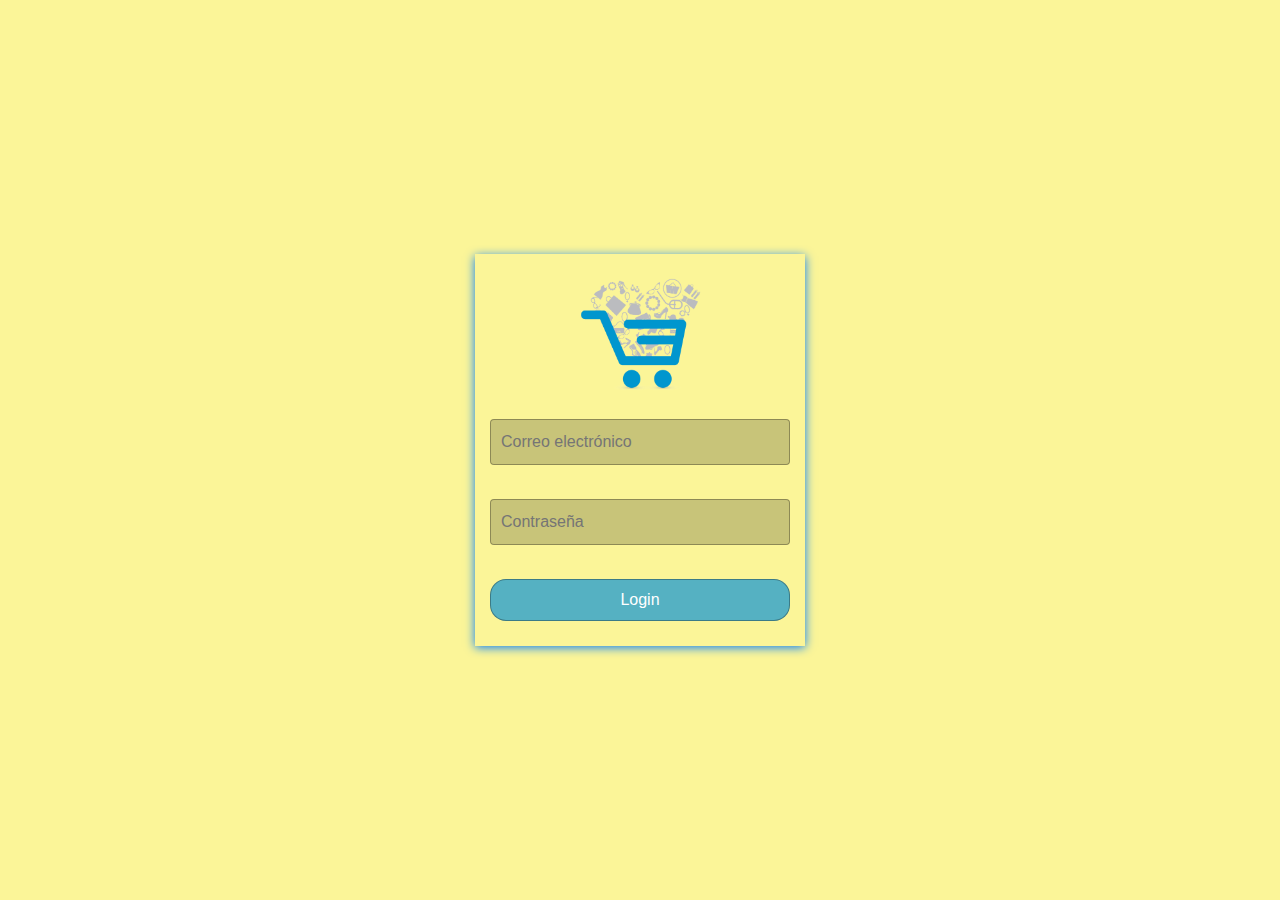
<file: index.html>
<!DOCTYPE html>
<!-- saved from url=(0049)https://getbootstrap.com/docs/4.3/examples/album/ -->
<html lang="en">

<head>
  <meta http-equiv="Content-Type" content="text/html; charset=UTF-8">
  <meta name="viewport" content="width=device-width, initial-scale=1, shrink-to-fit=no">
  <meta name="description" content="">
  <title>FeriApp - ¡Bienvenido a tu feria online!</title>

  <link rel="canonical" href="https://getbootstrap.com/docs/4.3/examples/album/">
  <link href="https://fonts.googleapis.com/css?family=Raleway:300,300i,400,400i,700,700i,900,900i" rel="stylesheet">
  <!-- Bootstrap core CSS -->
  <link href="css/bootstrap.min.css" rel="stylesheet">
  <link href="css/styles.css" rel="stylesheet">
  <link href="css/login.css" rel="stylesheet">


<!-- 
  Google sign in scripts -->
  <meta name="google-signin-scope" content="profile email">
  <meta name="google-signin-client_id" content="430700940672-agcrrd2p1sthqvf37bj0ujfm9pkm4k98.apps.googleusercontent.com">
  <script src="https://apis.google.com/js/platform.js" async defer></script>
</head>

<!--1) Cree los botones y los labels.--->
<!--2) Required a los campos para volverlos obligatorios.
       placeholder:Escribe un texto suave en el textbox.
       autofocus: Se enfoca el texto en el campo cuando recarga la pagina.--->



<body class="text-center">





  <form action="main.html" class="signin" id="formLogin">
    <!-- Titulo -->


    <!-- Logo De Empresa -->
    <img src="img/LogoMercado.png"> <br><br>
    <!-- Correo -->
    <input type="email" id="correo" class="loginEstilo" placeholder="Correo electrónico" required="" autofocus="">
    </br></br>

    <!-- Contraseña -->
    <input type="password" id="contraseña" class="loginEstilo" placeholder="Contraseña" required=""> </br></br>

    <!-- Boton que envía el formulario.--->
    <input type="submit" id="botonEnvio" value="Login">
    <br>
    <div class="g-signin2" data-onsuccess="onSignIn" data-theme="dark"></div>
    

  </form>


  <script src="js/googleSignIn.js"></script>
  <script src="js/init.js"></script>
  <script src="js/login.js"></script>
  <script src="js/nav.js"></script>
</body>

<!--ASDDDDDDDDDDDDDD-->

</html>
</file>
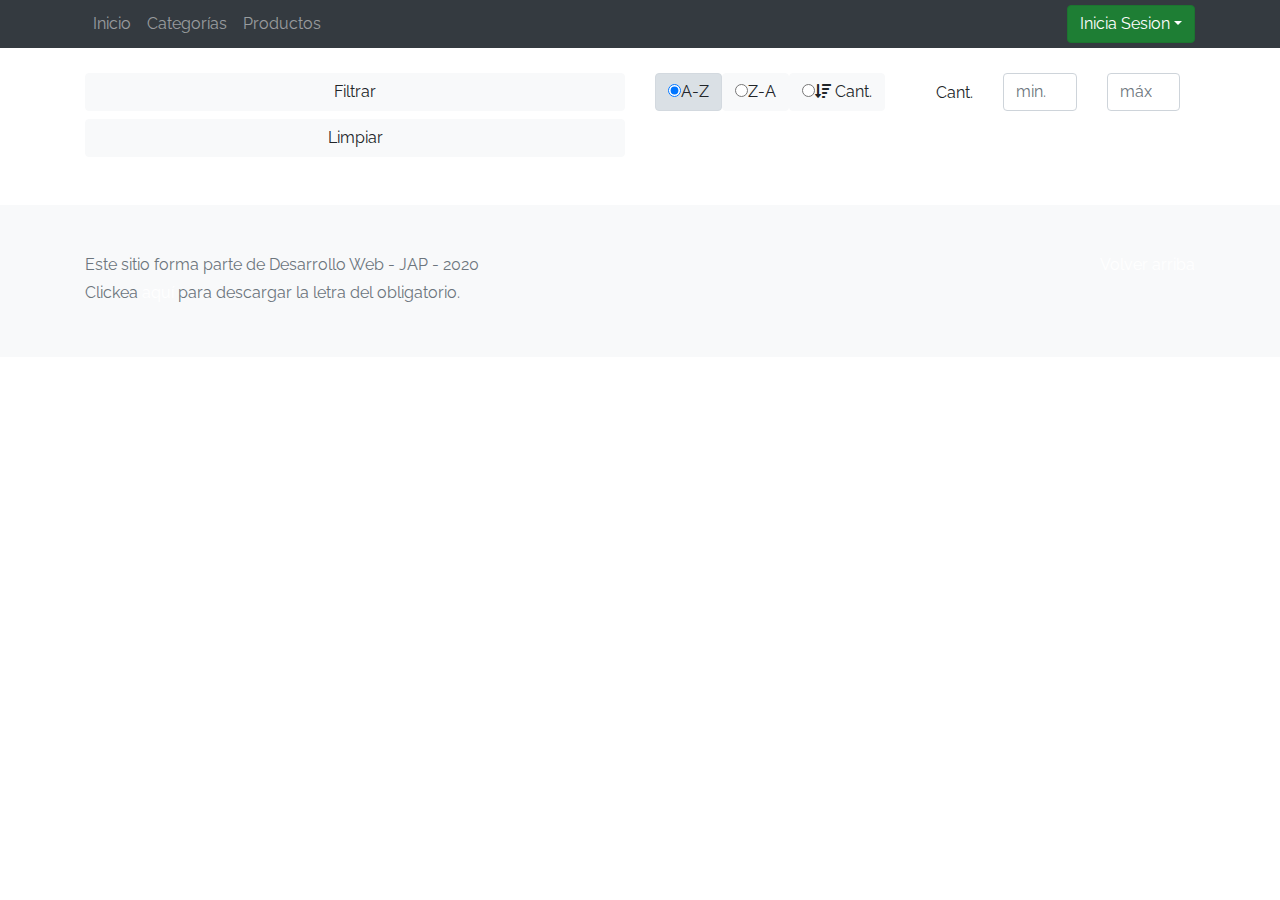
<file: categories.html>
<!DOCTYPE html>
<!-- saved from url=(0049)https://getbootstrap.com/docs/4.3/examples/album/ -->
<html lang="en">

<head>
  <meta http-equiv="Content-Type" content="text/html; charset=UTF-8">
  <meta name="viewport" content="width=device-width, initial-scale=1, shrink-to-fit=no">
  <meta name="description" content="">
  <title>FeriApp - ¡Bienvenido a tu feria online!</title>

  <link rel="canonical" href="https://getbootstrap.com/docs/4.3/examples/album/">
  <link href="https://fonts.googleapis.com/css?family=Raleway:300,300i,400,400i,700,700i,900,900i" rel="stylesheet">
  <link href="css/font-awesome.min.css" rel="stylesheet">

  <link href="css/bootstrap.min.css" rel="stylesheet">
  <link href="css/styles.css" rel="stylesheet">
  <link href="css/categoría.css" rel="stylesheet">
  <link href="css/nav.css" rel="stylesheet">
</head>

<body>
  <nav class="navbar navbar-dark navbar-expand-lg site-header   sticky-top py-1 bg-dark">
    <div class="container">

      <div id="separacion">
        <ul class="navbar-nav mr-auto mt-2 mt-lg-0">
          <li class="nav-item">
            <a id="login-main" class="nav-link" href="index.html">Inicio</a>
          </li>
          <li class="nav-item">
            <a class="nav-link" href="categories.html">Categorías</a>
          </li>
          <li class="nav-item">
            <a class="nav-link" href="products.html">Productos</a>
          </li>
          <li class="nav-item">
            <a id="vendedorDesactivado" class="nav-link" href="sell.html">Vender</a>
          </li>
          <li class="nav-item">

      </div>
      <div id="userNombre" class="dropdown">
        <button class="btn btn-secondary dropdown-toggle" type="button" id="usuario" data-toggle="dropdown"
          aria-haspopup="true" aria-expanded="false">
        </button>
        <div id="mostrarOcultar" class="dropdown-menu" aria-labelledby="dropdownMenuButton">
          <a class="dropdown-item" href="cart.html">Mi carrito</a>
          <a class="dropdown-item" href="my-profile.html">Mi perfil</a>
          <a class="dropdown-item" href="index.html" id="cerrar">Cerrar sesión</a>
        </div>
      </div>
      </li>
      </ul>

    </div>
  </nav>
  <main role="main" class="pb-5">
    <div class="container">
      <div class="row">
        <div class="col text-right">
          <div class="btn-group btn-group-toggle mb-4" data-toggle="buttons">

          </div>
        </div>
      </div>
      <div class="row justify-content-end">

        <div class="col-md-6">
          <button class="btn btn-light btn-block" id="rangeFilterCount">Filtrar</button>
          <button class="btn btn-light btn-block" id="clearRangeFilter">Limpiar</button>
        </div>
        <div class="col-md-6 col-sm-12 mb-1 container">

          <div class="row container p-0 m-0">
            <label class="btn btn-light active" id="sortAsc">
              <input type="radio" name="options" autocomplete="off" checked>A-Z
            </label>
            <label class="btn btn-light" id="sortDesc">
              <input type="radio" name="options" autocomplete="off">Z-A
            </label>
            <label class="btn btn-light" id="sortByCount">
              <input type="radio" name="options" autocomplete="off"><i class="fas fa-sort-amount-down mr-1"></i>Cant.
            </label>
            <div class="col">

              <p class="font-weight-normal text-right my-2">Cant.</p>
            </div>
            <div class="col">
              <input class="form-control" type="number" placeholder="min." id="rangeFilterCountMin">
            </div>
            <div class="col">
              <input class="form-control" type="number" placeholder="máx." id="rangeFilterCountMax">
            </div>

          </div>
        </div>
      </div>
      <div class="row">
        <div class="list-group" id="cat-list-container">
        </div>
      </div>
    </div>
  </main>
  <footer class="text-muted bg-light">
    <div class="container">
      <p class="float-right">
        <a href="#">Volver arriba</a>
      </p>
      <p>Este sitio forma parte de Desarrollo Web - JAP - 2020</p>
      <p>Clickea <a target="_blank" href="Letra.pdf">aquí</a> para descargar la letra del obligatorio.</p>
    </div>
  </footer>
  <div id="spinner-wrapper">
    <div class="lds-ring">
      <div></div>
      <div></div>
      <div></div>
      <div></div>
    </div>
  </div>
  <script src="js/jquery-3.4.1.min.js"></script>
  <script src="js/bootstrap.bundle.min.js"></script>
  <script src="js/init.js"></script>
  <script src="js/categories.js"></script>
  <script src="js/nav.js"></script>
</body>

</html>
</file>
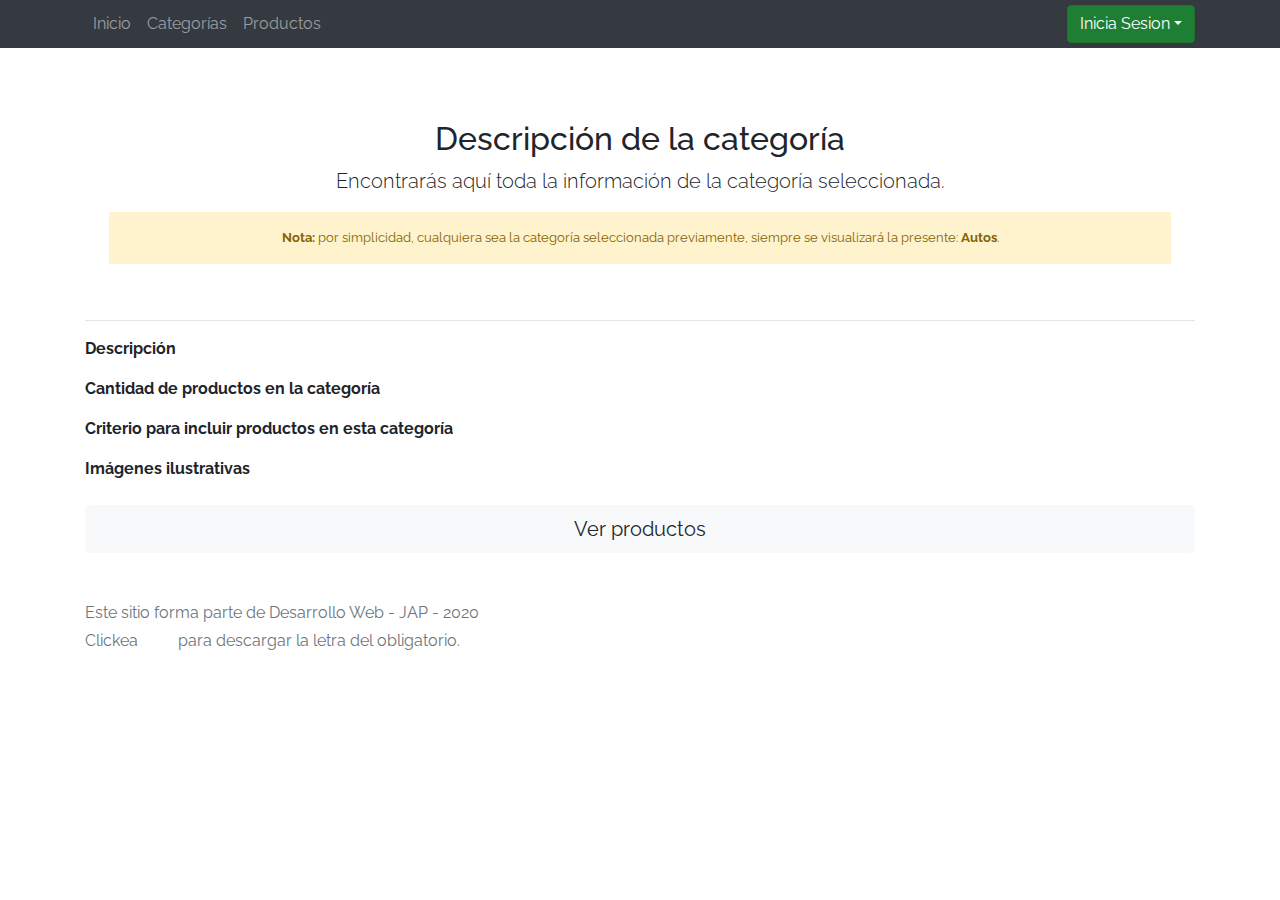
<file: category-info.html>
<!DOCTYPE html>
<!-- saved from url=(0049)https://getbootstrap.com/docs/4.3/examples/album/ -->
<html lang="en">

<head>
  <meta http-equiv="Content-Type" content="text/html; charset=UTF-8">
  <meta name="viewport" content="width=device-width, initial-scale=1, shrink-to-fit=no">
  <meta name="description" content="">
  <title>FeriApp - ¡Bienvenido a tu feria online!</title>

  <link rel="canonical" href="https://getbootstrap.com/docs/4.3/examples/album/">
  <link href="https://fonts.googleapis.com/css?family=Raleway:300,300i,400,400i,700,700i,900,900i" rel="stylesheet">
  <!-- Bootstrap core CSS -->
  <link href="css/bootstrap.min.css" rel="stylesheet">
  <link href="css/styles.css" rel="stylesheet">
  <link href="css/nav.css" rel="stylesheet">
</head>

<body>
  <nav class="navbar navbar-dark navbar-expand-lg site-header   sticky-top py-1 bg-dark">
    <div class="container">

      <div id="separacion">
        <ul class="navbar-nav mr-auto mt-2 mt-lg-0">
          <li class="nav-item">
            <a id="login-main" class="nav-link" href="index.html">Inicio</a>
          </li>
          <li class="nav-item">
            <a class="nav-link" href="categories.html">Categorías</a>
          </li>
          <li class="nav-item">
            <a class="nav-link" href="products.html">Productos</a>
          </li>
          <li class="nav-item">
            <a id="vendedorDesactivado" class="nav-link" href="sell.html">Vender</a>
          </li>
          <li class="nav-item">

      </div>
      <div id="userNombre" class="dropdown">
        <button class="btn btn-secondary dropdown-toggle" type="button" id="usuario" data-toggle="dropdown"
          aria-haspopup="true" aria-expanded="false">
        </button>
        <div id="mostrarOcultar" class="dropdown-menu" aria-labelledby="dropdownMenuButton">
          <a class="dropdown-item" href="cart.html">Mi carrito</a>
          <a class="dropdown-item" href="my-profile.html">Mi perfil</a>
          <a class="dropdown-item" href="index.html" id="cerrar">Cerrar sesión</a>
        </div>
      </div>
      </li>
      </ul>

    </div>
  </nav>
  <main role="main">
    <div class="container mt-5">
      <div class="text-center p-4">
        <h2>Descripción de la categoría</h2>
        <p class="lead">Encontrarás aquí toda la información de la categoría seleccionada.</p>
        <p class="small alert-warning py-3"><strong>Nota: </strong>por simplicidad, cualquiera sea la categoría
          seleccionada previamente, siempre se visualizará la presente: <strong>Autos</strong>.</p>
      </div>
      <h3 id="categoryName"></h3>
      <hr class="my-3">
      <dl>
        <dt>Descripción</dt>
        <dd>
          <p id="categoryDescription"></p>
        </dd>

        <dt>Cantidad de productos en la categoría</dt>
        <dd>
          <p id="productCount"></p>
        </dd>

        <dt>Criterio para incluir productos en esta categoría</dt>
        <dd>
          <p id="productCriteria"></p>
        </dd>

        <dt>Imágenes ilustrativas</dt>
        <dd>
          <div class="row text-center text-lg-left pt-2" id="productImagesGallery">
          </div>
        </dd>
      </dl>
      <a type="button" class="btn btn-light btn-lg btn-block" href="products.html">Ver productos</a>
    </div>
  </main>
  <footer class="text-muted">
    <div class="container">
      <p class="float-right">
        <a href="#">Volver arriba</a>
      </p>
      <p>Este sitio forma parte de Desarrollo Web - JAP - 2020</p>
      <p>Clickea <a target="_blank" href="Letra.pdf">aquí</a> para descargar la letra del obligatorio.</p>
    </div>
  </footer>
  <div id="spinner-wrapper">
    <div class="lds-ring">
      <div></div>
      <div></div>
      <div></div>
      <div></div>
    </div>
  </div>
  <script src="js/jquery-3.4.1.min.js"></script>
  <script src="js/bootstrap.bundle.min.js"></script>
  <script src="js/init.js"></script>
  <script src="js/category-info.js"></script>
  <script src="js/nav.js"></script>
</body>

</html>
</file>
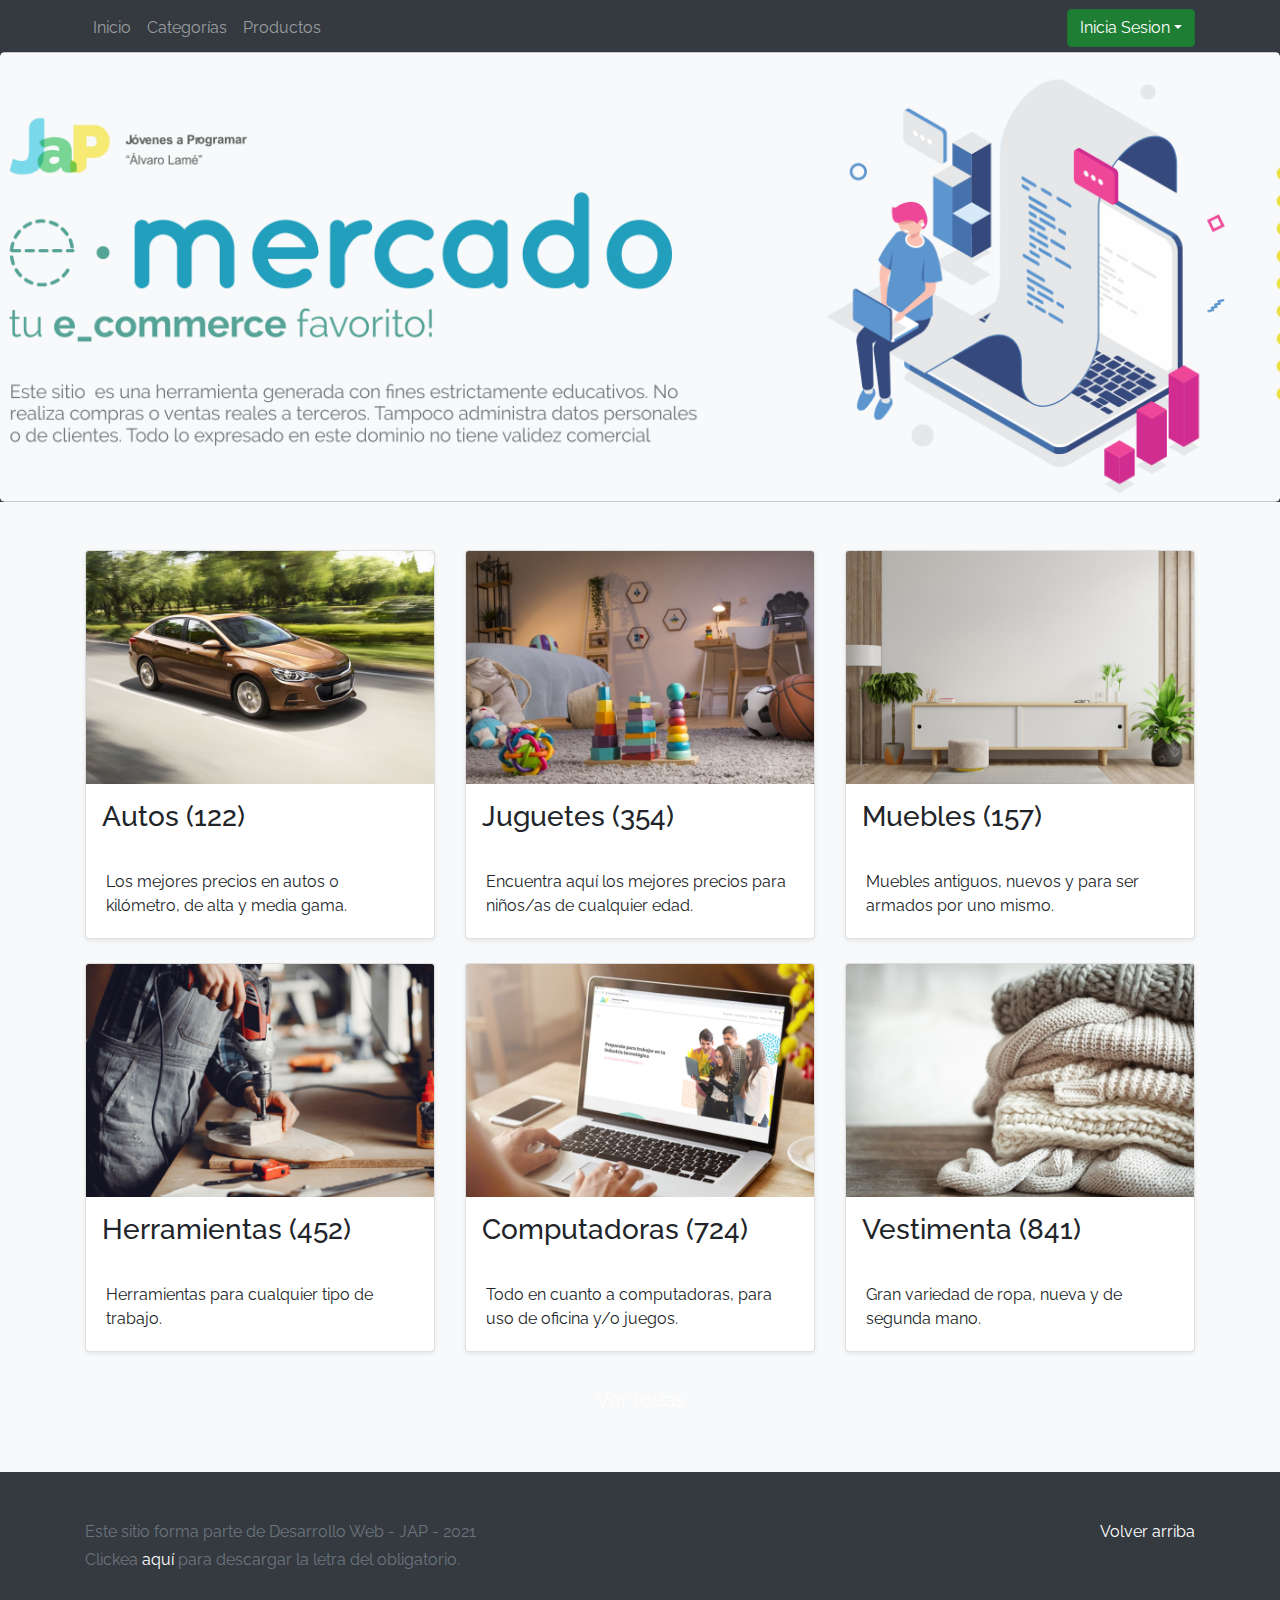
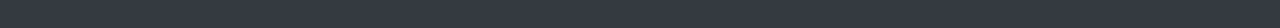
<file: main.html>
<!DOCTYPE html>
<!-- saved from url=(0049)https://getbootstrap.com/docs/4.3/examples/album/ -->
<html lang="en">

<head>
  <meta http-equiv="Content-Type" content="text/html; charset=UTF-8">
  <meta name="viewport" content="width=device-width, initial-scale=1, shrink-to-fit=no">
  <meta name="description" content="">
  <title>FeriApp - ¡Bienvenido a tu feria online!</title>

  <link rel="canonical" href="https://getbootstrap.com/docs/4.3/examples/album/">
  <link href="https://fonts.googleapis.com/css?family=Raleway:300,300i,400,400i,700,700i,900,900i" rel="stylesheet">
  <!-- Bootstrap core CSS -->
  <link href="css/bootstrap.min.css" rel="stylesheet">
  <link href="css/styles.css" rel="stylesheet">
  <link href="css/nav.css" rel="stylesheet">
</head>

<body>
  <nav class="site-header sticky-top py-1 bg-dark">
    <nav class="navbar navbar-dark navbar-expand-lg site-header   sticky-top py-1 bg-dark">
      <div class="container">

        <div id="separacion">
          <ul class="navbar-nav mr-auto mt-2 mt-lg-0">
            <li class="nav-item">
              <a id="login-main" class="nav-link" href="index.html">Inicio</a>
            </li>
            <li class="nav-item">
              <a class="nav-link" href="categories.html">Categorías</a>
            </li>
            <li class="nav-item">
              <a class="nav-link" href="products.html">Productos</a>
            </li>
            <li class="nav-item">
              <a id="vendedorDesactivado" class="nav-link" href="sell.html">Vender</a>
            </li>
            <li class="nav-item">

        </div>
        <div id="userNombre" class="dropdown">
          <button class="btn btn-secondary dropdown-toggle" type="button" id="usuario" data-toggle="dropdown"
            aria-haspopup="true" aria-expanded="false">
          </button>
          <div id="mostrarOcultar" class="dropdown-menu" aria-labelledby="dropdownMenuButton">
            <a class="dropdown-item" href="cart.html">Mi carrito</a>
            <a class="dropdown-item" href="my-profile.html">Mi perfil</a>
            <a class="dropdown-item" href="index.html" id="cerrar">Cerrar sesión</a>
          </div>
        </div>
        </li>
        </ul>

      </div>
    </nav>

    <main role="main">
      <section class="jumbotron text-center">
        <div class="m-5">
          <h1></h1>
        </div>
      </section>
      <div class="album py-5 bg-light">
        <div class="container">
          <div class="row">
            <div class="col-md-4">
              <a href="categories.html" class="card mb-4 shadow-sm custom-card">
                <img class="bd-placeholder-img card-img-top" src="img/cat1.jpg">
                <h3 class="m-3">Autos (122)</h3>
                <div class="card-body">
                  <p class="card-text">Los mejores precios en autos 0 kilómetro, de alta y media gama.</p>
                </div>
              </a>
            </div>
            <div class="col-md-4">
              <a href="categories.html" class="card mb-4 shadow-sm custom-card">
                <img class="bd-placeholder-img card-img-top" src="img/cat2.jpg">
                <h3 class="m-3">Juguetes (354)</h3>
                <div class="card-body">
                  <p class="card-text">Encuentra aquí los mejores precios para niños/as de cualquier edad.</p>
                </div>
              </a>
            </div>
            <div class="col-md-4">
              <a href="categories.html" class="card mb-4 shadow-sm custom-card">
                <img class="bd-placeholder-img card-img-top" src="img/cat3.jpg">
                <h3 class="m-3">Muebles (157)</h3>
                <div class="card-body">
                  <p class="card-text">Muebles antiguos, nuevos y para ser armados por uno mismo.</p>
                </div>
              </a>
            </div>
            <div class="col-md-4">
              <a href="categories.html" class="card mb-4 shadow-sm custom-card">
                <img class="bd-placeholder-img card-img-top" src="img/cat4.jpg">
                <h3 class="m-3">Herramientas (452)</h3>
                <div class="card-body">
                  <p class="card-text">Herramientas para cualquier tipo de trabajo.</p>
                </div>
              </a>
            </div>
            <div class="col-md-4">
              <a href="categories.html" class="card mb-4 shadow-sm custom-card">
                <img class="bd-placeholder-img card-img-top" src="img/cat5.jpg">
                <h3 class="m-3">Computadoras (724)</h3>
                <div class="card-body">
                  <p class="card-text">Todo en cuanto a computadoras, para uso de oficina y/o juegos.</p>
                </div>
              </a>
            </div>
            <div class="col-md-4">
              <a href="categories.html" class="card mb-4 shadow-sm custom-card">
                <img class="bd-placeholder-img card-img-top" src="img/cat6.jpg">
                <h3 class="m-3">Vestimenta (841)</h3>
                <div class="card-body">
                  <p class="card-text">Gran variedad de ropa, nueva y de segunda mano.</p>
                </div>
              </a>
            </div>
          </div>
          <div class="row">
            <a type="button" class="btn btn-light btn-lg btn-block" href="categories.html">Ver todas</a>
          </div>
        </div>
      </div>
    </main>
    <footer class="text-muted">
      <div class="container">
        <p class="float-right">
          <a href="#">Volver arriba</a>
        </p>
        <p>Este sitio forma parte de Desarrollo Web - JAP - 2021</p>
        <p>Clickea <a target="_blank" href="Letra.pdf">aquí</a> para descargar la letra del obligatorio.</p>
      </div>
    </footer>
    <script src="js/jquery-3.4.1.min.js"></script>
    <script src="js/bootstrap.bundle.min.js"></script>
    <script src="js/init.js"></script>
    <script src="js/nav.js"></script>
</body>

</html>
</file>
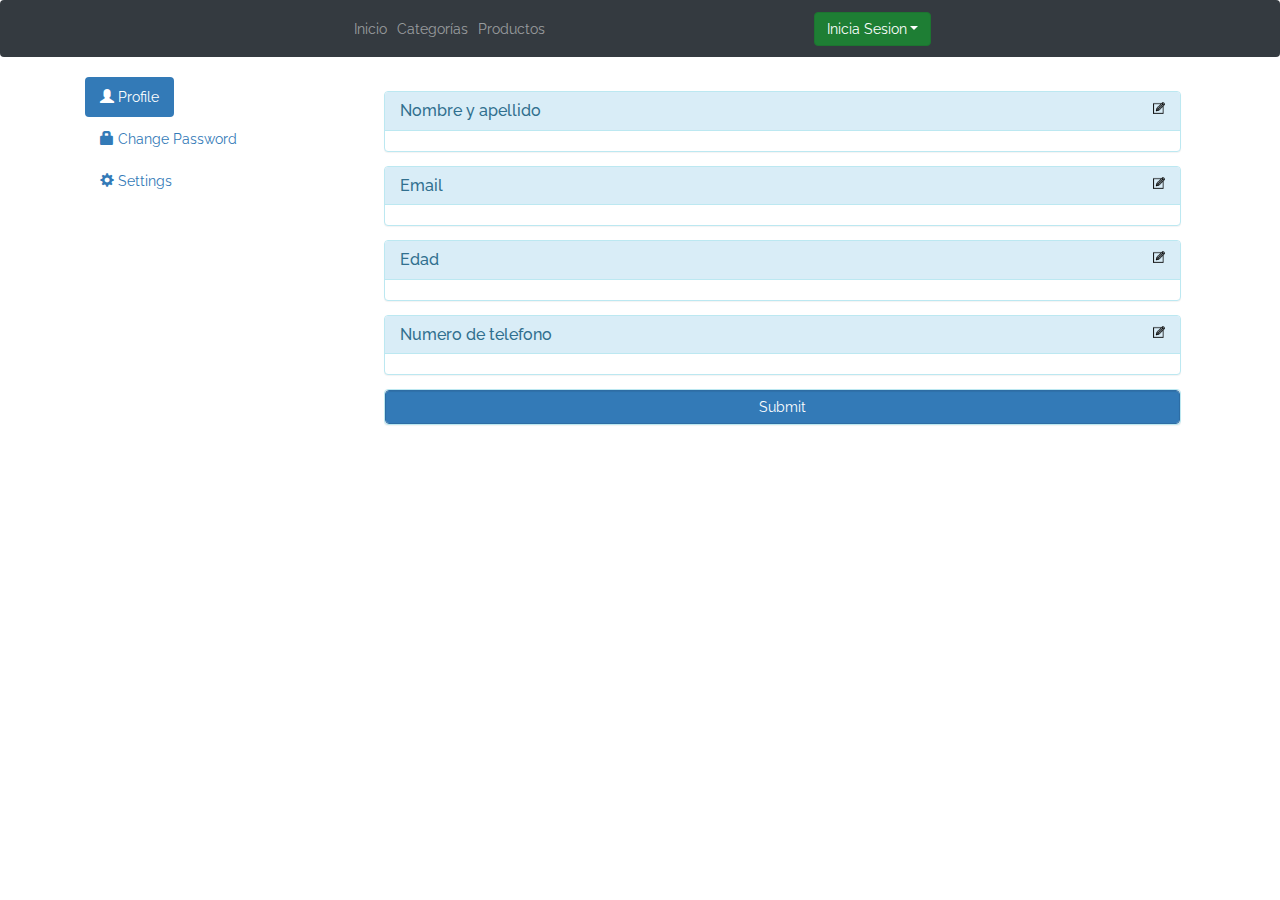
<file: my-profile.html>
<!DOCTYPE html>
<!-- saved from url=(0049)https://getbootstrap.com/docs/4.3/examples/album/ -->
<html lang="en">

<head>
    <meta http-equiv="Content-Type" content="text/html; charset=UTF-8">

    <meta name="viewport" content="width=device-width, initial-scale=1, shrink-to-fit=no">
    <meta name="description" content="">
    <title>FeriApp - ¡Bienvenido a tu feria online!</title>

    <link rel="canonical" href="https://getbootstrap.com/docs/4.3/examples/album/">
    <link href="https://fonts.googleapis.com/css?family=Raleway:300,300i,400,400i,700,700i,900,900i" rel="stylesheet">

    <link href="css/my-profile.css" rel="stylesheet">
    <link href="css/bootstrap.min.css" rel="stylesheet">
    <link href="css/styles.css" rel="stylesheet">
    <link href="css/dropzone.css" rel="stylesheet">
    <link href="css/nav.css" rel="stylesheet">
    <link href="//maxcdn.bootstrapcdn.com/bootstrap/3.3.0/css/bootstrap.min.css" rel="stylesheet" id="bootstrap-css">
    <script src="//maxcdn.bootstrapcdn.com/bootstrap/3.3.0/js/bootstrap.min.js"></script>
    <script src="//code.jquery.com/jquery-1.11.1.min.js"></script>
</head>

<body>
    <nav class="navbar navbar-dark navbar-expand-lg site-header   sticky-top py-1 bg-dark">
        <div class="container">

            <div id="separacion">
                <ul class="navbar-nav mr-auto mt-2 mt-lg-0">
                    <li class="nav-item">
                        <a id="login-main" class="nav-link" href="index.html">Inicio</a>
                    </li>
                    <li class="nav-item">
                        <a class="nav-link" href="categories.html">Categorías</a>
                    </li>
                    <li class="nav-item">
                        <a class="nav-link" href="products.html">Productos</a>
                    </li>
                    <li class="nav-item">
                        <a id="vendedorDesactivado" class="nav-link" href="sell.html">Vender</a>
                    </li>
                    <li class="nav-item">

            </div>
            <div id="userNombre" class="dropdown">
                <button class="btn btn-secondary dropdown-toggle" type="button" id="usuario" data-toggle="dropdown"
                    aria-haspopup="true" aria-expanded="false">
                </button>
                <div id="mostrarOcultar" class="dropdown-menu" aria-labelledby="dropdownMenuButton">
                    <a class="dropdown-item" href="cart.html">Mi carrito</a>
                    <a class="dropdown-item" href="index.html" id="cerrar">Cerrar sesión</a>
                </div>
            </div>
            </li>
            </ul>

        </div>
    </nav>

    <div class="container">

        <div class="row">

            <div class="col-md-3">
                <ul class="nav nav-pills nav-stacked admin-menu">
                    <li class="active"><a href="" data-target-id="profile"><i
                                class="glyphicon glyphicon-user"></i> Profile</a></li>
                    <li><a href="" data-target-id="change-password"><i class="glyphicon glyphicon-lock"></i> Change
                            Password</a></li>
                    <li><a href="" data-target-id="settings"><i class="glyphicon glyphicon-cog"></i> Settings</a></li>
                </ul>
            </div>

            <div class="col-md-9  admin-content" id="profile">
                <form id="dateForm">
                    <div class="panel panel-info" style="margin: 1em;">
                        <div class="panel-heading">

                            <img align="right" id="modificar" src="img/modificar.png">
                            <h3 class="panel-title">Nombre y apellido</h3>

                        </div>
                        <div class="userDates" contentEditable="true" id="nameProfile" class="panel-body">

                        </div>
                    </div>
                    <div class="panel panel-info" style="margin: 1em;">
                        <div class="panel-heading">
                            <img align="right" id="modificar" src="img/modificar.png">
                            <h3 class="panel-title">Email</h3>
                        </div>
                        <div class="userDates" contentEditable="true" id="emailProfile" class="panel-body">

                        </div>
                    </div>
                    <div class="panel panel-info" style="margin: 1em;">
                        <div class="panel-heading">
                            <img align="right" id="modificar" src="img/modificar.png">
                            <h3 class="panel-title">Edad</h3>
                        </div>
                        <div class="userDates"
                            onkeypress="return (event.charCode !=8 && event.charCode ==0 || (event.charCode >= 48 && event.charCode <= 57))"
                            contentEditable="true" id="ageProfile" class="panel-body">

                        </div>
                    </div>
                    <div class="panel panel-info" style="margin: 1em;">
                        <div class="panel-heading">
                            <img align="right" id="modificar" src="img/modificar.png">
                            <h3 class="panel-title">Numero de telefono</h3>
                        </div>
                        <div class="userDates"
                            onkeypress="return (event.charCode !=8 && event.charCode ==0 || (event.charCode >= 48 && event.charCode <= 57))"
                            contentEditable="true" id="phoneProfile">

                        </div>
                    </div>
                    <div class="panel panel-info" style="margin: 1em;">
                        <div>
                            <input type="submit" class="form-control btn btn-primary" name="guardar" id="saveChanges">
                        </div>

                    </div>
                </form>
            </div>
            <div class="col-md-9  admin-content" id="settings">
                <div class="panel panel-info" style="margin: 1em;">
                    <div class="panel-heading">
                        <h3 class="panel-title">Notificaciones vía e-mail</h3>
                    </div>
                    <div class="panel-body">
                        <div class="label label-success">Activadas</div>
                    </div>
                </div>
                <div class="panel panel-info" style="margin: 1em;">
                    <div class="panel-heading">
                        <h3 class="panel-title">Historial</h3>
                    </div>
                    <div class="panel panel-info" style="margin: 1em;">
                        <div class="panel-heading">
                            <h3 class="panel-title">Comprados</h3>
                        </div>
                    </div>
                    <div class="panel panel-info" style="margin: 1em;">
                        <div class="panel-heading">
                            <h3 class="panel-title">Vendidos</h3>

                        </div>
                    </div>
                </div>

            </div>

            <div class="col-md-9  admin-content" id="change-password">
                <form id="changePassword">


                    <div class="panel panel-info" style="margin: 1em;">
                        <div class="panel-heading">
                            <h3 class="panel-title"><label for="new_password" class="control-label panel-title">New
                                    Password</label></h3>
                        </div>
                        <div class="panel-body">
                            <div class="form-group">
                                <div class="col-sm-10">
                                    <input type="password" class="form-control" name="password" id="new_password">
                                </div>
                            </div>

                        </div>
                    </div>


                    <div class="panel panel-info" style="margin: 1em;">
                        <div class="panel-heading">
                            <h3 class="panel-title"><label for="confirm_password"
                                    class="control-label panel-title">Confirm
                                    password</label></h3>
                        </div>
                        <div class="panel-body">
                            <div class="form-group">
                                <div class="col-sm-10">
                                    <input type="password" class="form-control" name="password_confirmation"
                                        id="confirm_password">
                                </div>
                            </div>
                        </div>
                    </div>


                    <div class="panel panel-info" style="margin: 1em;">
                        <div>
                            <input type="submit" class="form-control btn btn-primary" name="submit" id="passwordChange">
                        </div>
                    </div>
            </div>

            </form>
        </div>



    </div>





    <div id="spinner-wrapper">
        <div class="lds-ring">
            <div></div>
            <div></div>
            <div></div>
            <div></div>
        </div>
    </div>
    <script src="js/jquery-3.4.1.min.js"></script>
    <script src="js/bootstrap.bundle.min.js"></script>
    <script src="js/dropzone.js"></script>
    <script src="js/init.js"></script>
    <script src="js/my-profile.js"></script>
    <script src="js/nav.js"></script>
    <script src="js/login.js"></script>
</body>

</html>
</file>
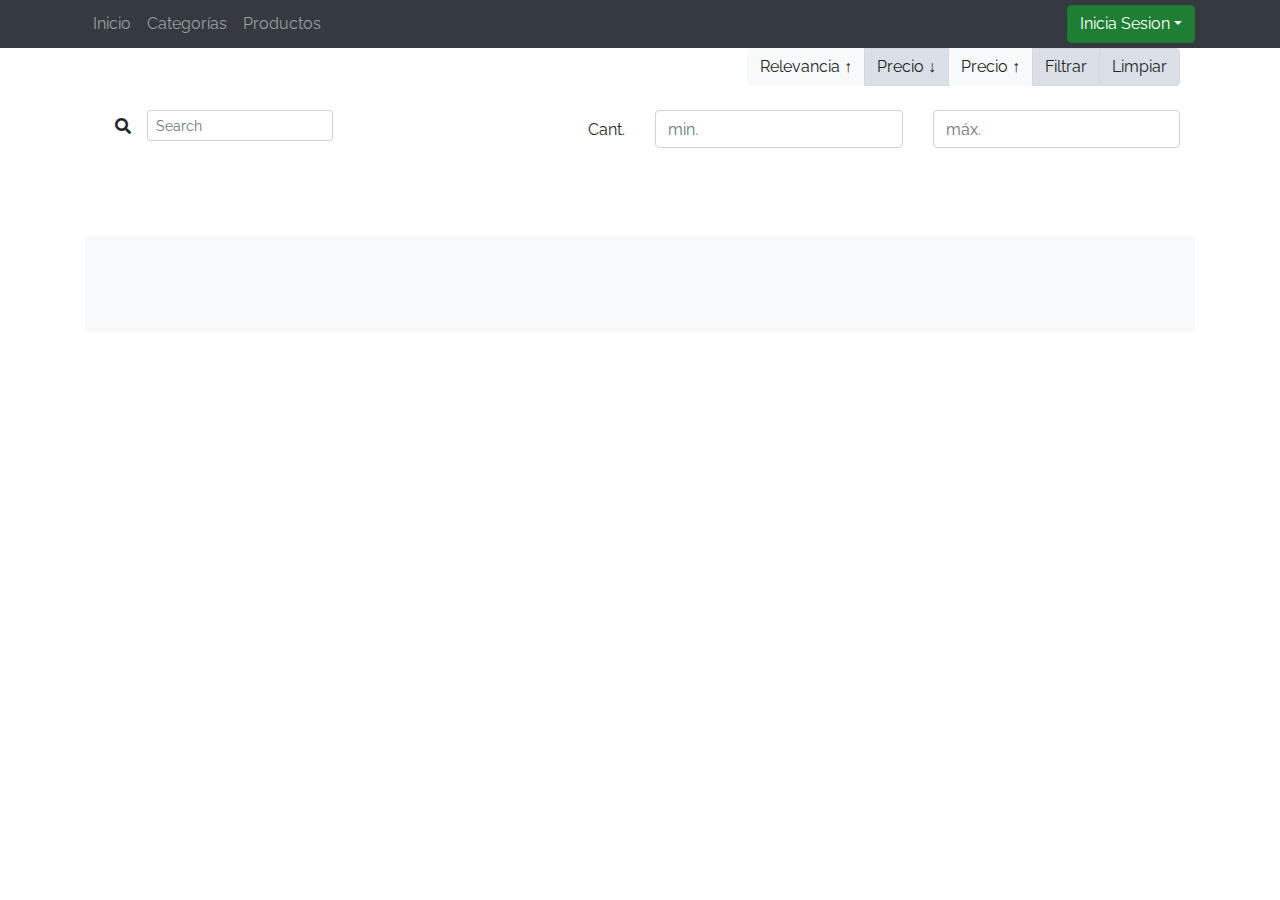
<file: products.html>
<!DOCTYPE html>
<!-- saved from url=(0049)https://getbootstrap.com/docs/4.3/examples/album/ -->
<html lang="en">

<head>
  <meta http-equiv="Content-Type" content="text/html; charset=UTF-8">
  <meta name="viewport" content="width=device-width, initial-scale=1, shrink-to-fit=no">
  <meta name="description" content="">
  <title>FeriApp - ¡Bienvenido a tu feria online!</title>

  <link rel="canonical" href="https://getbootstrap.com/docs/4.3/examples/album/">
  <link href="https://fonts.googleapis.com/css?family=Raleway:300,300i,400,400i,700,700i,900,900i" rel="stylesheet">
  <link href="css/font-awesome.min.css" rel="stylesheet">
  <link href="css/bootstrap.min.css" rel="stylesheet">
  <link href="css/styles.css" rel="stylesheet">
  <link href="css/productos.css" rel="stylesheet">
  <link href="css/nav.css" rel="stylesheet">
</head>

<body>
  <nav class="navbar navbar-dark navbar-expand-lg site-header   sticky-top py-1 bg-dark">
    <div class="container">

      <div id="separacion">
        <ul class="navbar-nav mr-auto mt-2 mt-lg-0">
          <li class="nav-item">
            <a id="login-main" class="nav-link" href="index.html">Inicio</a>
          </li>
          <li class="nav-item">
            <a class="nav-link" href="categories.html">Categorías</a>
          </li>
          <li class="nav-item">
            <a class="nav-link" href="products.html">Productos</a>
          </li>
          <li id="vendedorDesactivado" class="nav-item">
            <a class="nav-link" href="sell.html">Vender</a>
          </li>
          <li class="nav-item">

      </div>
      <div id="userNombre" class="dropdown">
        <button class="btn btn-secondary dropdown-toggle" type="button" id="usuario" data-toggle="dropdown"
          aria-haspopup="true" aria-expanded="false">
        </button>
        <div id="mostrarOcultar" class="dropdown-menu" aria-labelledby="dropdownMenuButton">
          <a class="dropdown-item" href="cart.html">Mi carrito</a>
          <a class="dropdown-item" href="my-profile.html">Mi perfil</a>
          <a class="dropdown-item" href="index.html" id="cerrar">Cerrar sesión</a>
        </div>
      </div>
      </li>
      </ul>

    </div>
  </nav>
  <div class="container">



    <div class="form-group row bottom-aligned">



      <div class="col-md-12">


        <div id="menu" class="container">
          <div class="row">
            <div class="col text-right">
              <div class="btn-group btn-group-toggle mb-4" data-toggle="buttons">
                <label class="btn btn-light" id="sortRel">
                  <input type="radio" name="options" autocomplete="off">Relevancia ↑
                </label>
                </label>
                <label class="btn btn-light active" id="sortAsc">
                  <input type="radio" name="options" autocomplete="off" checked>Precio ↓
                </label>
                <label class="btn btn-light" id="sortDesc">
                  <input type="radio" name="options" autocomplete="off">Precio ↑
                </label>
                <button class="btn btn-light active" id="btnFiltrar">Filtrar</button>

                <button class="btn btn-light active" id="btnLimpiar">Limpiar</button>
              </div>
            </div>
          </div>
        </div>
        <div class="row container p-0 m-0">
          <div class="col">
            <form class="form-inline d-flex justify-content-center md-form form-sm mt-0">
              <i class="fas fa-search" aria-hidden="true"></i>
              <input id="Search" class="form-control form-control-sm ml-3 w-75" type="text" placeholder="Search"
                aria-label="Search">
            </form>
          </div>
          <div class="col">
            <p class="font-weight-normal text-right my-2">Cant.</p>
          </div>
          <div class="col">
            <input class="form-control" type="number" placeholder="min." id="filtrarMinimo">
          </div>
          <div class="col">
            <input class="form-control" type="number" placeholder="máx." id="filtrarMaximo">
            <div class="col-3 p-0">
              <div class="btn-group" role="group">

              </div>
            </div>
          </div>
        </div>
      </div>
      <main role="main" class="pb-5">

        <div class="container"></div>
        <div id="lista-container" class="row">

        </div>
    </div>
    </main>
    <footer class="text-muted bg-light">

    </footer>
    <div id="spinner-wrapper">
      <div class="lds-ring">
        <div></div>
        <div></div>
        <div></div>
        <div></div>
      </div>
    </div>
    <script src="js/jquery-3.4.1.min.js"></script>
    <script src="js/bootstrap.bundle.min.js"></script>
    <script src="js/init.js"></script>
    <script src="js/products.js"></script>
    <script src="js/nav.js"></script>
</body>

</html>
</file>
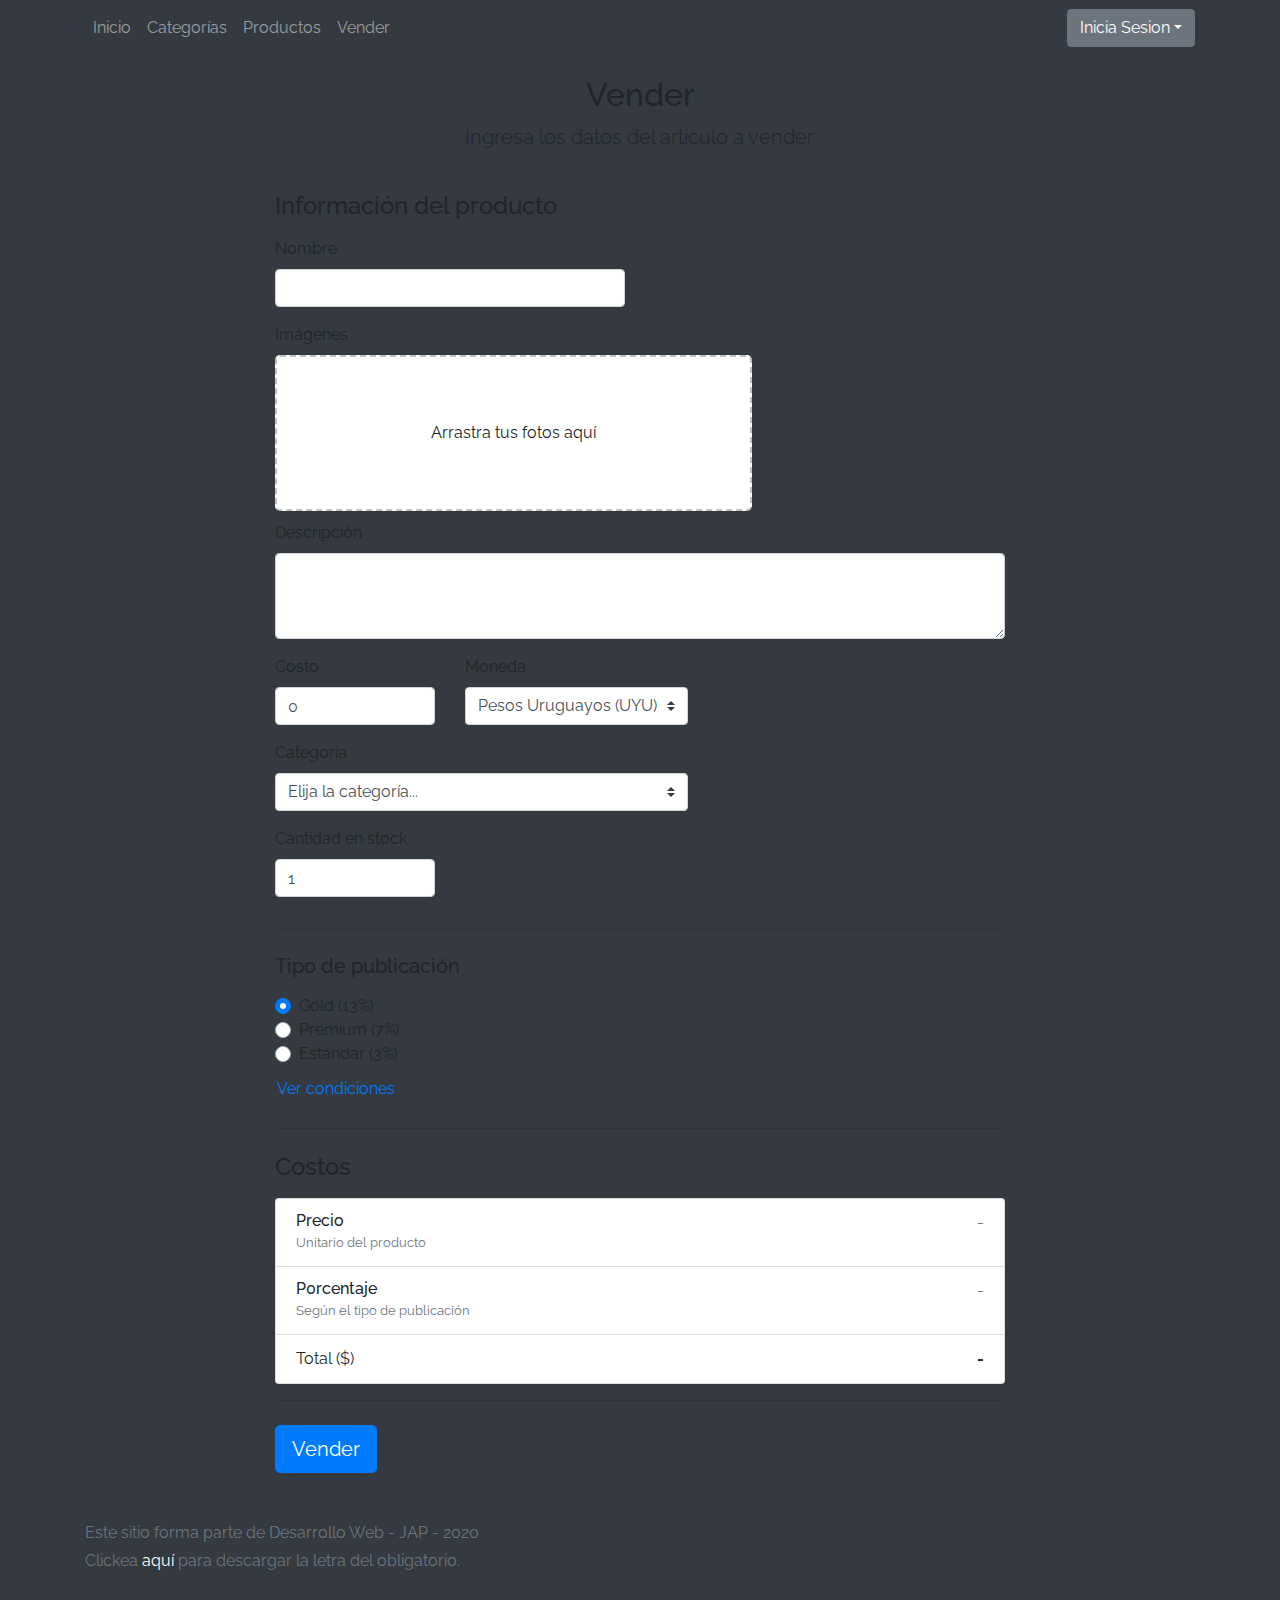
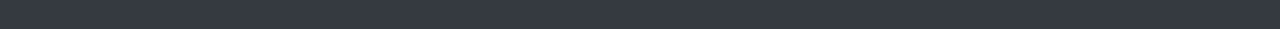
<file: sell.html>
<!DOCTYPE html>
<!-- saved from url=(0049)https://getbootstrap.com/docs/4.3/examples/album/ -->
<html lang="en">

<head>
  <meta http-equiv="Content-Type" content="text/html; charset=UTF-8">

  <meta name="viewport" content="width=device-width, initial-scale=1, shrink-to-fit=no">
  <meta name="description" content="">
  <title>FeriApp - ¡Bienvenido a tu feria online!</title>

  <link rel="canonical" href="https://getbootstrap.com/docs/4.3/examples/album/">
  <link href="https://fonts.googleapis.com/css?family=Raleway:300,300i,400,400i,700,700i,900,900i" rel="stylesheet">

  <style>
    .bd-placeholder-img {
      font-size: 1.125rem;
      text-anchor: middle;
      -webkit-user-select: none;
      -moz-user-select: none;
      -ms-user-select: none;
      user-select: none;
    }

    @media (min-width: 768px) {
      .bd-placeholder-img-lg {
        font-size: 3.5rem;
      }
    }
  </style>
  <link href="css/bootstrap.min.css" rel="stylesheet">
  <link href="css/styles.css" rel="stylesheet">
  <link href="css/dropzone.css" rel="stylesheet">
</head>

<body>
  <nav class="site-header sticky-top py-1 bg-dark">
    <nav class="navbar navbar-dark navbar-expand-lg site-header   sticky-top py-1 bg-dark">
      <div class="container">

        <div id="separacion">
          <ul class="navbar-nav mr-auto mt-2 mt-lg-0">
            <li class="nav-item">
              <a id="login-main" class="nav-link" href="index.html">Inicio</a>
            </li>
            <li class="nav-item">
              <a class="nav-link" href="categories.html">Categorías</a>
            </li>
            <li class="nav-item">
              <a class="nav-link" href="products.html">Productos</a>
            </li>
            <li class="nav-item">
              <a class="nav-link" href="sell.html">Vender</a>
            </li>
            <li class="nav-item">

        </div>
        <div id="userNombre" class="dropdown">
          <button class="btn btn-secondary dropdown-toggle" type="button" id="usuario" data-toggle="dropdown"
            aria-haspopup="true" aria-expanded="false">
          </button>
          <div id="mostrarOcultar" class="dropdown-menu" aria-labelledby="dropdownMenuButton">
            <a class="dropdown-item" href="cart.html">Mi carrito</a>
            <a class="dropdown-item" href="my-profile.html">Mi perfil</a>
            <a class="dropdown-item" href="index.html" id="cerrar">Cerrar sesión</a>
          </div>
        </div>
        </li>
        </ul>

      </div>
    </nav>

    <div class="container">
      <div class="text-center p-4">
        <h2>Vender</h2>
        <p class="lead">Ingresa los datos del artículo a vender.</p>
      </div>
      <div class="row justify-content-md-center">
        <div class="col-md-8 order-md-1">
          <h4 class="mb-3">Información del producto</h4>
          <form class="needs-validation" id="sell-info">
            <div class="row">
              <div class="col-md-6 mb-3">
                <label for="productName">Nombre</label>
                <input type="text" class="form-control" id="productName" placeholder="" value="">
                <div class="invalid-feedback">
                  Ingresa un nombre
                </div>
              </div>
            </div>
            <div class="row">
              <div class="col-md-8 order-md-1">
                <label for="zip">Imágenes</label>
                <div class="needsclick dz-clickable" id="file-upload">
                  <div class="dz-message needsclick">
                    Arrastra tus fotos aquí<br>
                  </div>
                </div>
              </div>
            </div>
            <div class="row">
              <div class="col-md-12 mb-3">
                <label for="productDescription">Descripción</label>
                <textarea class="form-control" id="productDescription" rows="3"></textarea>
              </div>
            </div>
            <div class="row">
              <div class="col-md-3 mb-3">
                <label for="zip">Costo</label>
                <input type="number" class="form-control" id="productCostInput" placeholder="" required="" value="0"
                  min="0">
                <div class="invalid-feedback">
                  El costo debe ser mayor que 0.
                </div>
              </div>
              <div class="col-md-4 mb-3">
                <label for="state">Moneda</label>
                <select class="custom-select d-block w-100" id="productCurrency" required="">
                  <option selected>Pesos Uruguayos (UYU)</option>
                  <option>Dólares (USD)</option>
                </select>
                <div class="invalid-feedback">
                  Ingresa una categoría válida.
                </div>
              </div>
            </div>
            <div class="row">
              <div class="col-md-7 mb-3">
                <label for="state">Categoría</label>
                <select class="custom-select d-block w-100" id="productCategory">
                  <option value="">Elija la categoría...</option>
                  <option>Autos</option>
                  <option>Juguetes</option>
                  <option>Muebles</option>
                  <option>Herramientas</option>
                  <option>Computadoras</option>
                  <option>Vestimenta</option>
                </select>
                <div class="invalid-feedback">
                  Por favor ingresa una categoría válida.
                </div>
              </div>
            </div>
            <div class="row">
              <div class="col-md-3 mb-3">
                <label for="productCountInput">Cantidad en stock</label>
                <input type="number" class="form-control" id="productCountInput" placeholder="" required="" value="1"
                  min="0">
                <div class="invalid-feedback">
                  La cantidad es requerida.
                </div>
              </div>
            </div>
            <hr class="mb-4">
            <h5 class="mb-3">Tipo de publicación</h5>
            <div class="d-block my-3">
              <div class="custom-control custom-radio">
                <input id="goldradio" name="publicationType" type="radio" class="custom-control-input" checked=""
                  required="">
                <label class="custom-control-label" for="goldradio">Gold (13%)</label>
              </div>
              <div class="custom-control custom-radio">
                <input id="premiumradio" name="publicationType" type="radio" class="custom-control-input" required="">
                <label class="custom-control-label" for="premiumradio">Premium (7%)</label>
              </div>
              <div class="custom-control custom-radio">
                <input id="standardradio" name="publicationType" type="radio" class="custom-control-input" required="">
                <label class="custom-control-label" for="standardradio">Estándar (3%)</label>
              </div>
              <div class="row">
                <button type="button" class="m-1 btn btn-link" data-toggle="modal" data-target="#contidionsModal">Ver
                  condiciones</button>
              </div>
            </div>
            <hr class="mb-4">
            <h4 class="mb-3">Costos</h4>
            <ul class="list-group mb-3">
              <li class="list-group-item d-flex justify-content-between lh-condensed">
                <div>
                  <h6 class="my-0">Precio</h6>
                  <small class="text-muted">Unitario del producto</small>
                </div>
                <span class="text-muted" id="productCostText">-</span>
              </li>
              <li class="list-group-item d-flex justify-content-between lh-condensed">
                <div>
                  <h6 class="my-0">P0rcentaje</h6>
                  <small class="text-muted">Según el tipo de publicación</small>
                </div>
                <span class="text-muted" id="comissionText">-</span>
              </li>
              <li class="list-group-item d-flex justify-content-between">
                <span>Total ($)</span>
                <strong id="totalCostText">-</strong>
              </li>
            </ul>
            <hr class="mb-4">
            <button class="btn btn-primary btn-lg" type="submit">Vender</button>
          </form>
        </div>
      </div>
    </div>
    <footer class="text-muted">
      <div class="container">
        <p>Este sitio forma parte de Desarrollo Web - JAP - 2020</p>
        <p>Clickea <a target="_blank" href="Letra.pdf">aquí</a> para descargar la letra del obligatorio.</p>
      </div>
    </footer>
    <div class="alert fade" role="alert" id="alertResult">
      <span id="resultSpan"></span>
      <button type="button" class="close" data-dismiss="alert" aria-label="Close">
        <span aria-hidden="true">&times;</span>
      </button>
    </div>

    <div class="modal fade" tabindex="-1" role="dialog" id="contidionsModal">
      <div class="modal-dialog" role="document">
        <div class="modal-content">
          <div class="modal-header">
            <h5 class="modal-title">Condiciones de publicación</h5>
            <button type="button" class="close" data-dismiss="modal" aria-label="Close">
              <span aria-hidden="true">&times;</span>
            </button>
          </div>
          <div class="modal-body">
            <div class="container">
              <div class="row">
                <h5 class="text-warning">Gold (13%)</h5>
                <p class="muted text-justify">Tu producto se verá de forma promocionada en portada, además de las
                  condiciones de Premium y Estándar.</p>
              </div>
              <hr>
              <div class="row">
                <h5 class="text-primary">Stándar (7%)</h5>
                <p class="muted text-justify">Se mostrará el producto en los primeros lugares de resultados de búsqueda,
                  así cómo cuando se ingrese a la categoría que pertenezca.</p>
              </div>
              <hr>
              <div class="row">
                <h5 class="text-secondary">Estándar (3%)</h5>
                <p class="muted text-justify">El producto se listará en la categoría correspondiente, así como en los
                  resultados de búsquedas que coincidan con las palabras claves en el nombre.</p>
              </div>
            </div>
          </div>
          <div class="modal-footer">
            <button type="button" class="btn btn-primary" data-dismiss="modal">Cerrar</button>
          </div>
        </div>
      </div>
    </div>
    <div id="spinner-wrapper">
      <div class="lds-ring">
        <div></div>
        <div></div>
        <div></div>
        <div></div>
      </div>
    </div>
    <script src="js/jquery-3.4.1.min.js"></script>
    <script src="js/bootstrap.bundle.min.js"></script>
    <script src="js/dropzone.js"></script>
    <script src="js/init.js"></script>
    <script src="js/sell.js"></script>
    <script src="js/nav.js"></script>
</body>

</html>
</file>
<file: css/styles.css>
.jumbotron, .card-body, .container, .site-header{
    font-family: 'Raleway', serif !important;
}

.jumbotron .display-4{
    font-weight: bold;
}

.jumbotron {
  height: 50vh;
  padding: 5em inherit;
  margin-bottom: 0;
  background-color: #53C0FB;
  background: url('../img/cover_back.png');
  background-size: cover;
  background-position: center;
  background-repeat: no-repeat;
  color: black;
  font-weight: bold;
}

@media (min-width: 768px) {
  .jumbotron {
    padding-top: 6rem;
    padding-bottom: 6rem;
  }
}

.jumbotron p:last-child {
  margin-bottom: 0;
}

.jumbotron-heading {
  font-weight: 300;
}

.jumbotron .container {
  max-width: 40rem;
  background-color: rgba(255, 255, 255, 0.5);
  border-radius: 10px;
  text-shadow: 1px 1px 2px grey;
}

.jumbotron .lead{
  font-size: 38px;
}

footer {
  padding-top: 3rem;
  padding-bottom: 3rem;
}

footer p {
  margin-bottom: .25rem;
}

.site-header a {
  color: white;
  transition: ease-in-out color .15s;
}

.light-text {
  color: white;
}

.site-header .dropdown-menu a {
  color: black;
}

.dropzone{
  border: 2px dashed #0087F7;
  border-radius: 5px;
  background: white;
}

.alert{
  position: fixed;
  top:80px;
  width: 50%;
  left: 50%;
  transform: translate(-50%, 0);
}

.lds-ring {
  display: inline-block;
  position: relative;
  width: 64px;
  height: 64px;
  top:50%;
  left: 50%;
}
.lds-ring div {
  box-sizing: border-box;
  display: block;
  position: absolute;
  width: 51px;
  height: 51px;
  margin: 6px;
  border: 6px solid #fff;
  border-radius: 50%;
  animation: lds-ring 1.2s cubic-bezier(0.5, 0, 0.5, 1) infinite;
  border-color: #fff transparent transparent transparent;
}
.lds-ring div:nth-child(1) {
  animation-delay: -0.45s;
}
.lds-ring div:nth-child(2) {
  animation-delay: -0.3s;
}
.lds-ring div:nth-child(3) {
  animation-delay: -0.15s;
}
@keyframes lds-ring {
  0% {
    transform: rotate(0deg);
  }
  100% {
    transform: rotate(360deg);
  }
}

#spinner-wrapper{
  position: fixed;
  background-color: rgba(0,0,0,0.5);
  width:100%;
  height: 100%;
  top:0;
  left:0;
  z-index: 1021;
  display: none;
}

a.custom-card,
a.custom-card:hover {
  color: inherit;
  text-decoration: inherit;
}

.checked {
  color: orange;
}
</file>
<file: css/login.css>
html, body{
    height: 100%;
  }

body {
    display: -ms-flexbox;
    display: flex;
    -ms-flex-align: center;
    align-items: center;
    padding-top: 40px;
    padding-bottom: 40px;
    background-color: #fbf598;
  }

  .signin {
    width: 100%;
    max-width: 330px;
    padding: 15px;
    margin: auto;
    /*Este codigo fue reutilizado de la fuente de codigo de mercadolibre.*/
    /*Se encarga de enmarcar correctamente el login dentro de la caja que contiene el formulario y darle el estilo visual
    de caja o sección.*/

    /*Las 2 medidas "0 0.1rem 0.6rem" modifica el margen de la sombra de la caja(agrandan o achican la sombra) + el color*/
    box-shadow: 0 0.1rem 0.6rem 0 #007bff;
          /*hasta aqui.*/
        
  }

  

#botonEnvio{
    /*Espacio entre el elemento y su propio borde*/
    padding: 1rem;
    
    /*Tamaño de letra */
    font-size: 0,72rem;

    /*line-height establece la altura de una casilla */
    line-height: 0.5;
  
    /*Redondea las esquinas, acepta 2 entradas.*/
    border-radius:1rem;
   
    /*Colores del boton*/
    color: #fff;
    background-color: #55b1c2;
    border: 1px solid rgba(0,0,0,0.3);
}


/*Diseño de los campos de texto*/
input { 
  
  width: 100%; 
  /*Espacio del margen de abajo*/
  margin-bottom: 10px; 
  /*Color de fondo*/
  background: rgba(0,0,0,0.2);
/*estilo del contorno:ninguno.-*/
  outline: none;
  /*Espacio entre los margenes*/
  padding: 10px;
  /*Tamaño de letra*/
  font-size: 16px;
  /*Color de letra*/
  color: #fff;
  border: 1px solid rgba(0,0,0,0.3);
  /*Radio del borde*/
  border-radius: 4px;
  
}
  /*La imagen queda en un tamaño adecuado para la presentación del logo con este tamaño*/
img{

width: 144px;
height: 126px;
}

#iniciarFb{
  
}
</file>
<file: css/categoría.css>
/*Ayuda a visualizar al usuario de una forma visual en que sección de la web se encuentra.*/
a#destacada{
color:greenyellow;
}
</file>
<file: css/nav.css>
#usuario{
    color: #fff;
    background-color: #1e7e34;
    border-color: #1c7430;
    align-items:right;
   }
  
   a{
    color: #fff;
   }

   .nav-item{
    align-items: stretch
   }
/*
   #ocultarMostrar{
    display: none;
   }

   
     <div class="dropdown-menu" aria-labelledby="dropdownMenuButton">
                        <a class="dropdown-item" href="cart.html">Mi carrito</a>
                        <a class="dropdown-item" href="index.html" id="cerrar">Cerrar sesión</a>
                      </div>
                    </div>*/
</file>
<file: css/my-profile.css>
#passwordChange{
    color:white;
    display:grid;
    }
#modificar{
    height: 12px;
    width: 12px;
    display:flexbox

}

.userDates{
    text-align: left;
    font-family: Georgia, 'Times New Roman', Times, serif;
    max-height: 1.5em;
   }
</file>
<file: css/dropzone.css>
/*
 * The MIT License
 * Copyright (c) 2012 Matias Meno <m@tias.me>
 */
.dropzone, .dropzone * {
  box-sizing: border-box; }

.dropzone {
  position: relative; }
  .dropzone .dz-preview {
    position: relative;
    display: inline-block;
    width: 120px;
    margin: 0.5em; }
    .dropzone .dz-preview .dz-progress {
      display: block;
      height: 15px;
      border: 1px solid #aaa; }
      .dropzone .dz-preview .dz-progress .dz-upload {
        display: block;
        height: 100%;
        width: 0;
        background: green; }
    .dropzone .dz-preview .dz-error-message {
      color: red;
      display: none; }
    .dropzone .dz-preview.dz-error .dz-error-message, .dropzone .dz-preview.dz-error .dz-error-mark {
      display: block; }
    .dropzone .dz-preview.dz-success .dz-success-mark {
      display: block; }
    .dropzone .dz-preview .dz-error-mark, .dropzone .dz-preview .dz-success-mark {
      position: absolute;
      display: none;
      left: 30px;
      top: 30px;
      width: 54px;
      height: 58px;
      left: 50%;
      margin-left: -27px; }

@-webkit-keyframes passing-through {
  0% {
    opacity: 0;
    -webkit-transform: translateY(40px);
    -moz-transform: translateY(40px);
    -ms-transform: translateY(40px);
    -o-transform: translateY(40px);
    transform: translateY(40px); }
  30%, 70% {
    opacity: 1;
    -webkit-transform: translateY(0px);
    -moz-transform: translateY(0px);
    -ms-transform: translateY(0px);
    -o-transform: translateY(0px);
    transform: translateY(0px); }
  100% {
    opacity: 0;
    -webkit-transform: translateY(-40px);
    -moz-transform: translateY(-40px);
    -ms-transform: translateY(-40px);
    -o-transform: translateY(-40px);
    transform: translateY(-40px); } }
@-moz-keyframes passing-through {
  0% {
    opacity: 0;
    -webkit-transform: translateY(40px);
    -moz-transform: translateY(40px);
    -ms-transform: translateY(40px);
    -o-transform: translateY(40px);
    transform: translateY(40px); }
  30%, 70% {
    opacity: 1;
    -webkit-transform: translateY(0px);
    -moz-transform: translateY(0px);
    -ms-transform: translateY(0px);
    -o-transform: translateY(0px);
    transform: translateY(0px); }
  100% {
    opacity: 0;
    -webkit-transform: translateY(-40px);
    -moz-transform: translateY(-40px);
    -ms-transform: translateY(-40px);
    -o-transform: translateY(-40px);
    transform: translateY(-40px); } }
@keyframes passing-through {
  0% {
    opacity: 0;
    -webkit-transform: translateY(40px);
    -moz-transform: translateY(40px);
    -ms-transform: translateY(40px);
    -o-transform: translateY(40px);
    transform: translateY(40px); }
  30%, 70% {
    opacity: 1;
    -webkit-transform: translateY(0px);
    -moz-transform: translateY(0px);
    -ms-transform: translateY(0px);
    -o-transform: translateY(0px);
    transform: translateY(0px); }
  100% {
    opacity: 0;
    -webkit-transform: translateY(-40px);
    -moz-transform: translateY(-40px);
    -ms-transform: translateY(-40px);
    -o-transform: translateY(-40px);
    transform: translateY(-40px); } }
@-webkit-keyframes slide-in {
  0% {
    opacity: 0;
    -webkit-transform: translateY(40px);
    -moz-transform: translateY(40px);
    -ms-transform: translateY(40px);
    -o-transform: translateY(40px);
    transform: translateY(40px); }
  30% {
    opacity: 1;
    -webkit-transform: translateY(0px);
    -moz-transform: translateY(0px);
    -ms-transform: translateY(0px);
    -o-transform: translateY(0px);
    transform: translateY(0px); } }
@-moz-keyframes slide-in {
  0% {
    opacity: 0;
    -webkit-transform: translateY(40px);
    -moz-transform: translateY(40px);
    -ms-transform: translateY(40px);
    -o-transform: translateY(40px);
    transform: translateY(40px); }
  30% {
    opacity: 1;
    -webkit-transform: translateY(0px);
    -moz-transform: translateY(0px);
    -ms-transform: translateY(0px);
    -o-transform: translateY(0px);
    transform: translateY(0px); } }
@keyframes slide-in {
  0% {
    opacity: 0;
    -webkit-transform: translateY(40px);
    -moz-transform: translateY(40px);
    -ms-transform: translateY(40px);
    -o-transform: translateY(40px);
    transform: translateY(40px); }
  30% {
    opacity: 1;
    -webkit-transform: translateY(0px);
    -moz-transform: translateY(0px);
    -ms-transform: translateY(0px);
    -o-transform: translateY(0px);
    transform: translateY(0px); } }
@-webkit-keyframes pulse {
  0% {
    -webkit-transform: scale(1);
    -moz-transform: scale(1);
    -ms-transform: scale(1);
    -o-transform: scale(1);
    transform: scale(1); }
  10% {
    -webkit-transform: scale(1.1);
    -moz-transform: scale(1.1);
    -ms-transform: scale(1.1);
    -o-transform: scale(1.1);
    transform: scale(1.1); }
  20% {
    -webkit-transform: scale(1);
    -moz-transform: scale(1);
    -ms-transform: scale(1);
    -o-transform: scale(1);
    transform: scale(1); } }
@-moz-keyframes pulse {
  0% {
    -webkit-transform: scale(1);
    -moz-transform: scale(1);
    -ms-transform: scale(1);
    -o-transform: scale(1);
    transform: scale(1); }
  10% {
    -webkit-transform: scale(1.1);
    -moz-transform: scale(1.1);
    -ms-transform: scale(1.1);
    -o-transform: scale(1.1);
    transform: scale(1.1); }
  20% {
    -webkit-transform: scale(1);
    -moz-transform: scale(1);
    -ms-transform: scale(1);
    -o-transform: scale(1);
    transform: scale(1); } }
@keyframes pulse {
  0% {
    -webkit-transform: scale(1);
    -moz-transform: scale(1);
    -ms-transform: scale(1);
    -o-transform: scale(1);
    transform: scale(1); }
  10% {
    -webkit-transform: scale(1.1);
    -moz-transform: scale(1.1);
    -ms-transform: scale(1.1);
    -o-transform: scale(1.1);
    transform: scale(1.1); }
  20% {
    -webkit-transform: scale(1);
    -moz-transform: scale(1);
    -ms-transform: scale(1);
    -o-transform: scale(1);
    transform: scale(1); } }
#file-upload, #file-upload * {
  box-sizing: border-box; }

#file-upload {
  min-height: 150px;
  border: 2px dashed silver;
  border-radius: 5px;
  background: white;
margin-bottom: 10px;}
  #file-upload.dz-clickable {
    cursor: pointer; }
    #file-upload.dz-clickable * {
      cursor: default; }
    #file-upload.dz-clickable .dz-message, #file-upload.dz-clickable .dz-message * {
      cursor: pointer; }
  #file-upload.dz-started .dz-message {
    display: none; }
  #file-upload.dz-drag-hover {
    border-style: solid; }
    #file-upload.dz-drag-hover .dz-message {
      opacity: 0.5; }
  #file-upload .dz-message {
    text-align: center;
    margin: 4em 0; }
  #file-upload .dz-preview {
    position: relative;
    display: inline-block;
    vertical-align: top;
    margin: 16px;
    min-height: 100px; }
    #file-upload .dz-preview:hover {
      z-index: 1000; }
      #file-upload .dz-preview:hover .dz-details {
        opacity: 1; }
    #file-upload .dz-preview.dz-file-preview .dz-image {
      border-radius: 20px;
      background: #999;
      background: linear-gradient(to bottom, #eee, #ddd); }
    #file-upload .dz-preview.dz-file-preview .dz-details {
      opacity: 1; }
    #file-upload .dz-preview.dz-image-preview {
      background: white; }
      #file-upload .dz-preview.dz-image-preview .dz-details {
        -webkit-transition: opacity 0.2s linear;
        -moz-transition: opacity 0.2s linear;
        -ms-transition: opacity 0.2s linear;
        -o-transition: opacity 0.2s linear;
        transition: opacity 0.2s linear; }
    #file-upload .dz-preview .dz-remove {
      font-size: 14px;
      text-align: center;
      display: block;
      cursor: pointer;
      border: none; }
      #file-upload .dz-preview .dz-remove:hover {
        text-decoration: underline; }
    #file-upload .dz-preview:hover .dz-details {
      opacity: 1; }
    #file-upload .dz-preview .dz-details {
      z-index: 20;
      position: absolute;
      top: 0;
      left: 0;
      opacity: 0;
      font-size: 13px;
      min-width: 100%;
      max-width: 100%;
      padding: 2em 1em;
      text-align: center;
      color: rgba(0, 0, 0, 0.9);
      line-height: 150%; }
      #file-upload .dz-preview .dz-details .dz-size {
        margin-bottom: 1em;
        font-size: 16px; }
      #file-upload .dz-preview .dz-details .dz-filename {
        white-space: nowrap; }
        #file-upload .dz-preview .dz-details .dz-filename:hover span {
          border: 1px solid rgba(200, 200, 200, 0.8);
          background-color: rgba(255, 255, 255, 0.8); }
        #file-upload .dz-preview .dz-details .dz-filename:not(:hover) {
          overflow: hidden;
          text-overflow: ellipsis; }
          #file-upload .dz-preview .dz-details .dz-filename:not(:hover) span {
            border: 1px solid transparent; }
      #file-upload .dz-preview .dz-details .dz-filename span, #file-upload .dz-preview .dz-details .dz-size span {
        background-color: rgba(255, 255, 255, 0.4);
        padding: 0 0.4em;
        border-radius: 3px; }
    #file-upload .dz-preview:hover .dz-image img {
      -webkit-transform: scale(1.05, 1.05);
      -moz-transform: scale(1.05, 1.05);
      -ms-transform: scale(1.05, 1.05);
      -o-transform: scale(1.05, 1.05);
      transform: scale(1.05, 1.05);
      -webkit-filter: blur(8px);
      filter: blur(8px); }
    #file-upload .dz-preview .dz-image {
      border-radius: 20px;
      overflow: hidden;
      width: 120px;
      height: 120px;
      position: relative;
      display: block;
      z-index: 10; }
      #file-upload .dz-preview .dz-image img {
        display: block; }
    #file-upload .dz-preview.dz-success .dz-success-mark {
      -webkit-animation: passing-through 3s cubic-bezier(0.77, 0, 0.175, 1);
      -moz-animation: passing-through 3s cubic-bezier(0.77, 0, 0.175, 1);
      -ms-animation: passing-through 3s cubic-bezier(0.77, 0, 0.175, 1);
      -o-animation: passing-through 3s cubic-bezier(0.77, 0, 0.175, 1);
      animation: passing-through 3s cubic-bezier(0.77, 0, 0.175, 1); }
    #file-upload .dz-preview.dz-error .dz-error-mark {
      opacity: 1;
      -webkit-animation: slide-in 3s cubic-bezier(0.77, 0, 0.175, 1);
      -moz-animation: slide-in 3s cubic-bezier(0.77, 0, 0.175, 1);
      -ms-animation: slide-in 3s cubic-bezier(0.77, 0, 0.175, 1);
      -o-animation: slide-in 3s cubic-bezier(0.77, 0, 0.175, 1);
      animation: slide-in 3s cubic-bezier(0.77, 0, 0.175, 1); }
    #file-upload .dz-preview .dz-success-mark, #file-upload .dz-preview .dz-error-mark {
      pointer-events: none;
      opacity: 0;
      z-index: 500;
      position: absolute;
      display: block;
      top: 50%;
      left: 50%;
      margin-left: -27px;
      margin-top: -27px; }
      #file-upload .dz-preview .dz-success-mark svg, #file-upload .dz-preview .dz-error-mark svg {
        display: block;
        width: 54px;
        height: 54px; }
    #file-upload .dz-preview.dz-processing .dz-progress {
      opacity: 1;
      -webkit-transition: all 0.2s linear;
      -moz-transition: all 0.2s linear;
      -ms-transition: all 0.2s linear;
      -o-transition: all 0.2s linear;
      transition: all 0.2s linear; }
    #file-upload .dz-preview.dz-complete .dz-progress {
      opacity: 0;
      -webkit-transition: opacity 0.4s ease-in;
      -moz-transition: opacity 0.4s ease-in;
      -ms-transition: opacity 0.4s ease-in;
      -o-transition: opacity 0.4s ease-in;
      transition: opacity 0.4s ease-in; }
    #file-upload .dz-preview:not(.dz-processing) .dz-progress {
      -webkit-animation: pulse 6s ease infinite;
      -moz-animation: pulse 6s ease infinite;
      -ms-animation: pulse 6s ease infinite;
      -o-animation: pulse 6s ease infinite;
      animation: pulse 6s ease infinite; }
    #file-upload .dz-preview .dz-progress {
      opacity: 1;
      z-index: 1000;
      pointer-events: none;
      position: absolute;
      height: 16px;
      left: 50%;
      top: 50%;
      margin-top: -8px;
      width: 80px;
      margin-left: -40px;
      background: rgba(255, 255, 255, 0.9);
      -webkit-transform: scale(1);
      border-radius: 8px;
      overflow: hidden; }
      #file-upload .dz-preview .dz-progress .dz-upload {
        background: #333;
        background: linear-gradient(to bottom, #666, #444);
        position: absolute;
        top: 0;
        left: 0;
        bottom: 0;
        width: 0;
        -webkit-transition: width 300ms ease-in-out;
        -moz-transition: width 300ms ease-in-out;
        -ms-transition: width 300ms ease-in-out;
        -o-transition: width 300ms ease-in-out;
        transition: width 300ms ease-in-out; }
    #file-upload .dz-preview.dz-error .dz-error-message {
      display: block; }
    #file-upload .dz-preview.dz-error:hover .dz-error-message {
      opacity: 1;
      pointer-events: auto; }
    #file-upload .dz-preview .dz-error-message {
      pointer-events: none;
      z-index: 1000;
      position: absolute;
      display: block;
      display: none;
      opacity: 0;
      -webkit-transition: opacity 0.3s ease;
      -moz-transition: opacity 0.3s ease;
      -ms-transition: opacity 0.3s ease;
      -o-transition: opacity 0.3s ease;
      transition: opacity 0.3s ease;
      border-radius: 8px;
      font-size: 13px;
      top: 130px;
      left: -10px;
      width: 140px;
      background: #be2626;
      background: linear-gradient(to bottom, #be2626, #a92222);
      padding: 0.5em 1.2em;
      color: white; }
      #file-upload .dz-preview .dz-error-message:after {
        content: '';
        position: absolute;
        top: -6px;
        left: 64px;
        width: 0;
        height: 0;
        border-left: 6px solid transparent;
        border-right: 6px solid transparent;
        border-bottom: 6px solid #be2626; }

#file-upload .dz-preview.dz-error .dz-error-message, #file-upload .dz-preview.dz-error .dz-error-mark{
  display: none;
}
</file>
<file: css/productos.css>
.bottom-aligned {
    display: flex;
    align-items: flex-end;
}
#search{
  display: flex;
 
}
#nameProducto{
  text-align:center;
  font-family: Georgia, 'Times New Roman', Times, serif;
}

#precioProducto{
font-family: Georgia, 'Times New Roman', Times, serif;
color:#e77373;
text-align:center;
font-size:15px;
font-weight:456;
margin-bottom:0;
border-style: solid;
border-color: green;

}


.imagenProducto{
padding: .25rem;
background-color:azure;
border: 1px solid #dee2e6;
border-radius: .36rem;
max-width: 100%;
height: auto;

}

.descripcionProducto{
font-family:Proxima Nova,-apple-system,Helvetica Neue,Helvetica,Roboto,Arial,sans-serif;
color:steelblue
}

.nombreProducto{
  font-family: 'Franklin Gothic Medium', 'Arial Narrow', Arial, sans-serif;
}

#productosTitle{
  font-family:Georgia, 'Times New Roman', Times, serif
}

/*Ayuda a visualizar al usuario de una forma visual en que sección de la web se encuentra.*/
a#destacada{
  color:greenyellow;
  }

#buscador{
  display:flex;
 }
</file>
